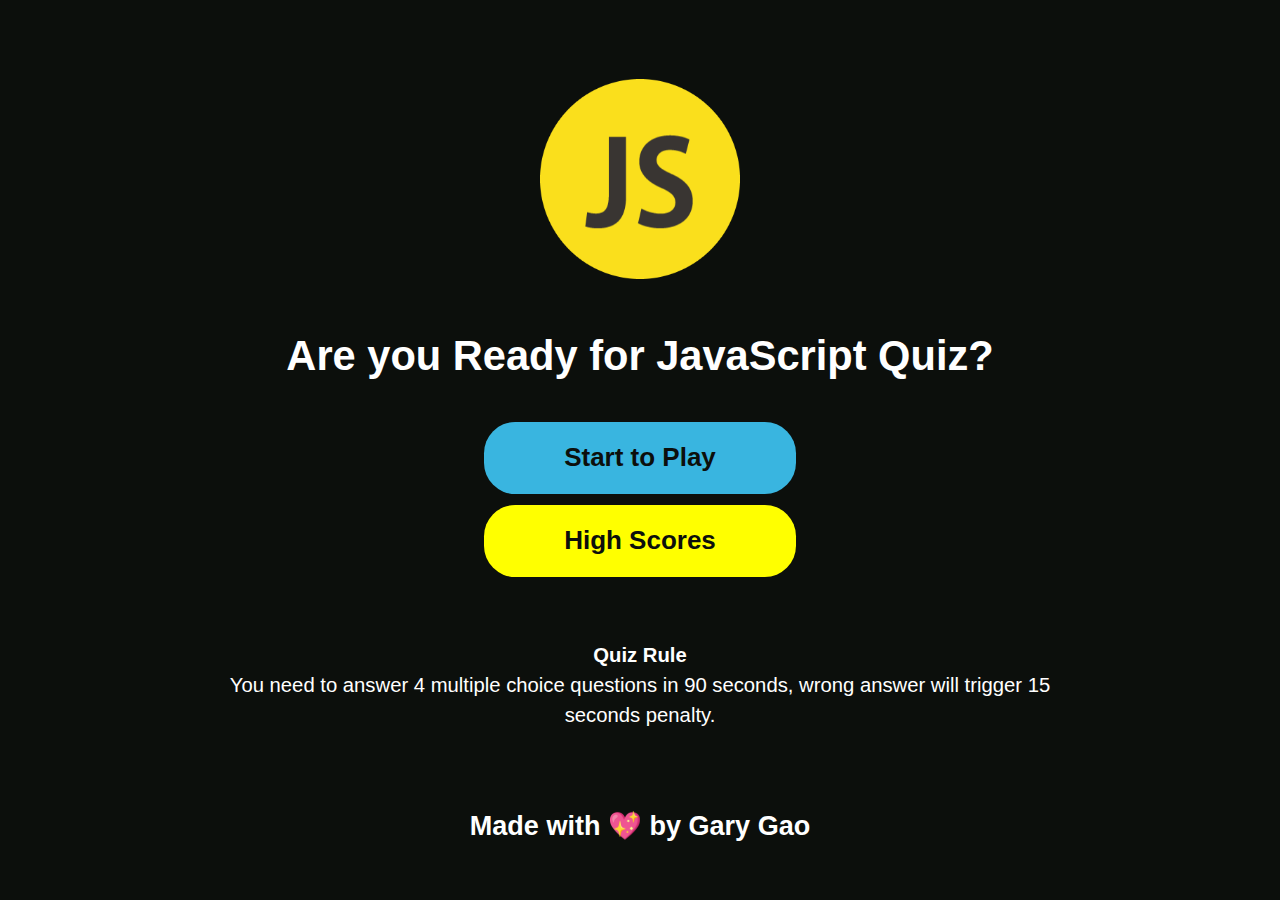
<file: index.html>
<!DOCTYPE html>
<html lang="en">
<head>
    <meta charset="UTF-8">
    <meta http-equiv="X-UA-Compatible" content="IE=edge">
    <meta name="viewport" content="width=device-width, initial-scale=1.0">
    <link rel="stylesheet" href="assets/css/style.css">
    <title>Home page</title>
</head>
<body>
    <section class="container">
        <div>
            <img src="assets/images/js-logo.png" alt="js-logo">
        </div>
        <div id="home" class="flex-column flex-center">
            <h1>Are you Ready for JavaScript Quiz?</h1>
            <a href="assets/html/quiz.html" class="button">Start to Play</a>
            <a href="assets/html/scores.html" class="button" id="scores-button">High Scores</a>
        </div>

        <div id="quiz-rule">
            <h2>Quiz Rule</h2>
            <p>You need to answer 4 multiple choice questions in 90 seconds, wrong answer will trigger 15 seconds penalty.</p>
        </div>
    </section>  
</body>

<footer class="footer">
    <h2>Made with 💖 by Gary Gao</h2>
</footer>
</html>
</file>
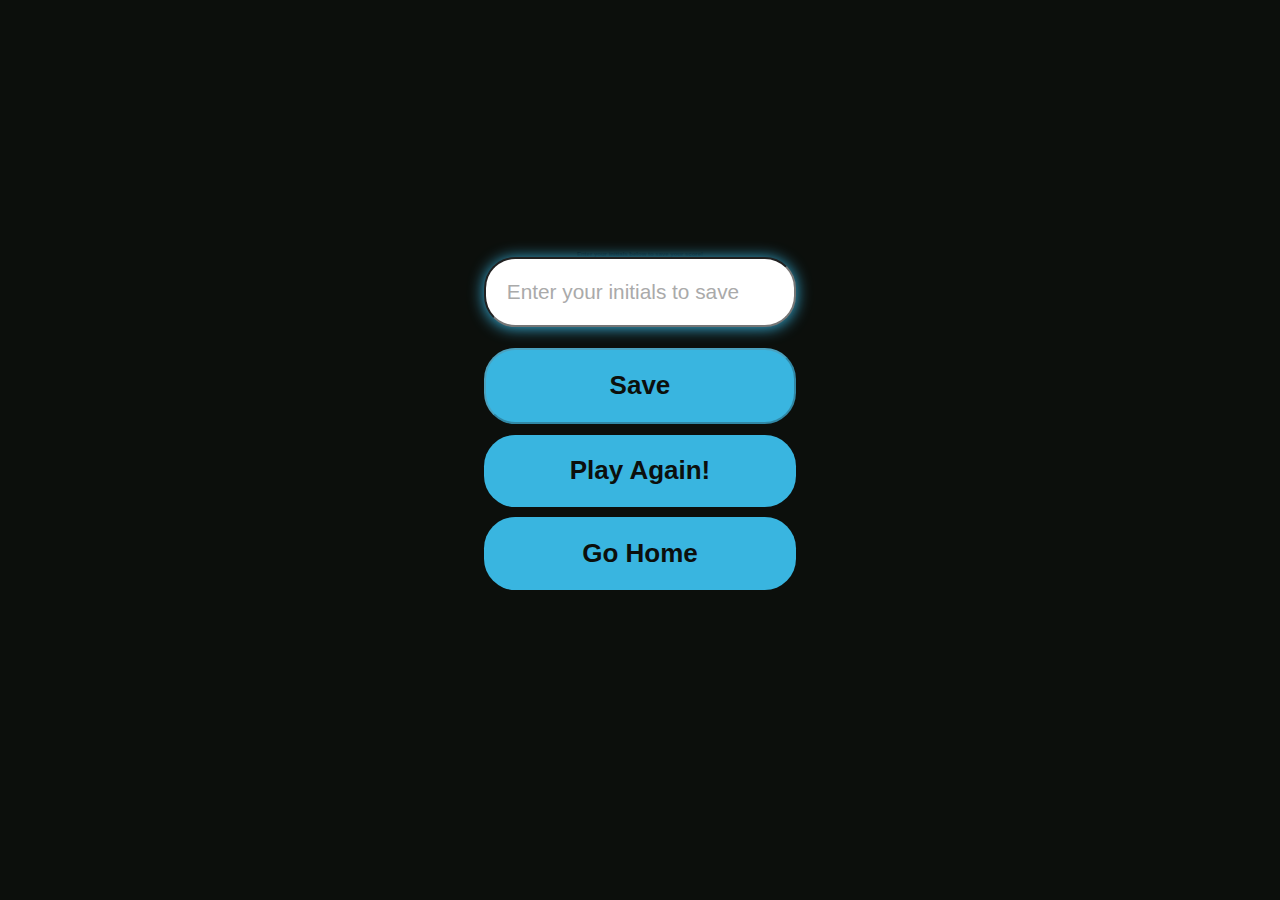
<file: end.html>
<!DOCTYPE html>
<html lang="en">
<head>
    <meta charset="UTF-8">
    <meta http-equiv="X-UA-Compatible" content="IE=edge">
    <meta name="viewport" content="width=device-width, initial-scale=1.0">
    <link rel="stylesheet" href="assets/css/style.css">
    <link rel="stylesheet" href="assets/css/end.css">
    <title>Thanks for Playing!</title>
</head>
<body>
    <div class="container">
        <div id="end" class="flex-column flex-center">
            <h1 id="finalScore">0</h1>
            <form action="" class="form-container">
                <h2 id="end-text">Enter your initials below to save your score!</h2>

                <input type="text" name="name" id="userName"  placeholder="Enter your initials to save"> 
                <button class="button" id="saveButton" type="submit" onclick="saveScore(event)" disabled>Save</button>

            </form>
            <a href="quiz.html" class="button">Play Again!</a>
            <a href="index.html" class="button">Go Home</a>
        </div>

    </div>
    
    <script src="assets/js/end.js"></script>


</body>
</html>
</file>
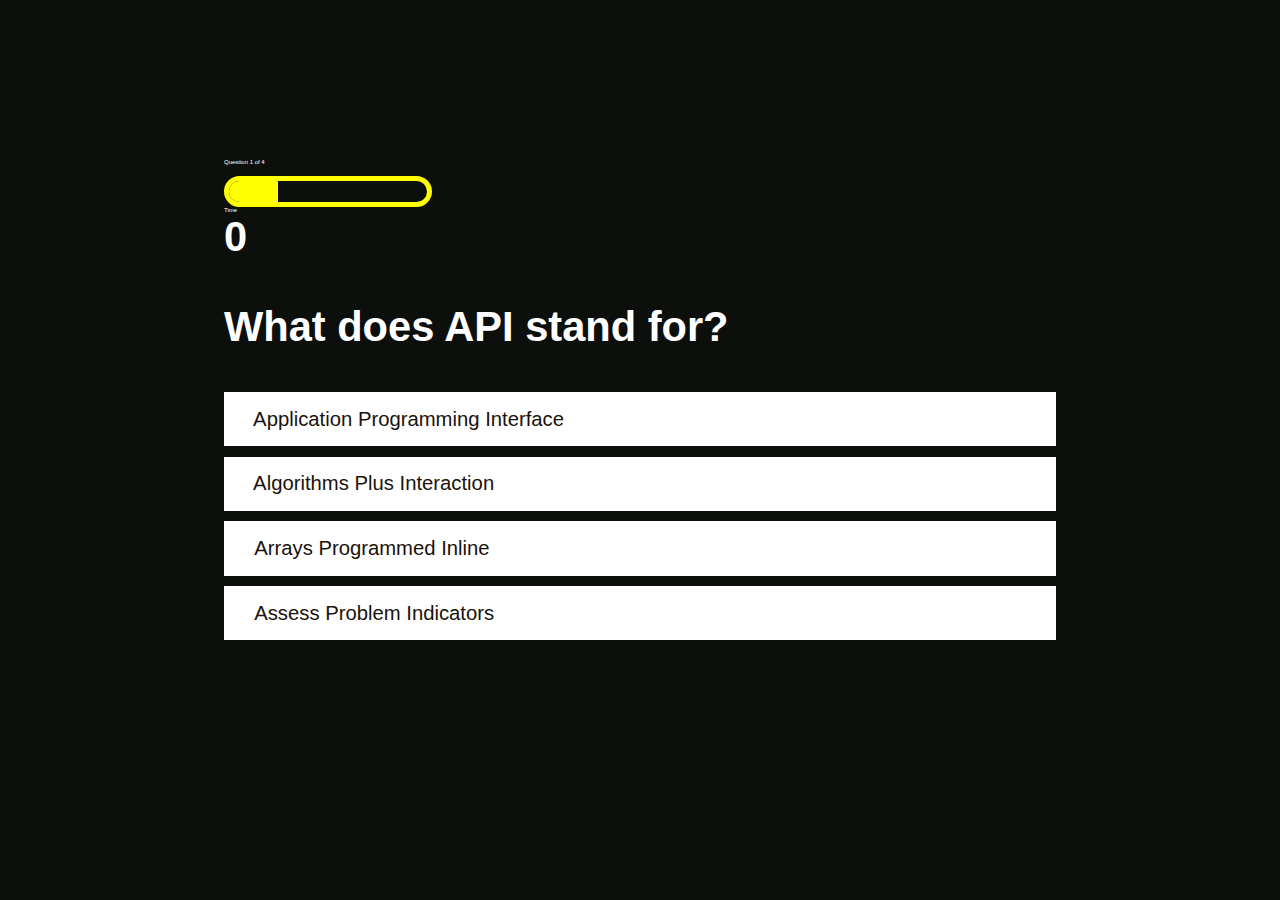
<file: quiz.html>
<!DOCTYPE html>
<html lang="en">
<head>
    <meta charset="UTF-8">
    <meta http-equiv="X-UA-Compatible" content="IE=edge">
    <meta name="viewport" content="width=device-width, initial-scale=1.0">
    <link rel="stylesheet" href="assets/css/style.css">
    <link rel="stylesheet" href="assets/css/quiz.css">
    <title>JavaScript Quiz - Playing</title>
</head>
<body>
    <div class="container">
        <div class="flex-column" id="quiz">
            <div id="hud">
                <div class="hud-item">
                    <p id="progressText" class="hud-prefix">
                        Question
                    </p>

                    <div id="progressBar">
                        <div id="progressBarFull"></div>
                    </div>
                </div>

                <div class="hud-item">
                    <p class="hud-prefix">
                        Time
                    </p>

                    <h1 class="hud-main-text" id="time">
                        0
                        
                    </h1>
                </div>
            </div>

            <h1 id="question">
                What is the answer to this question?
            </h1>
            <div class="choice-container">
                <p class="choice-prefix">A</p>
                <p class="choice-text" data-number="1">choice 1</p>
            </div>

            <div class="choice-container">
                <p class="choice-prefix">B</p>
                <p class="choice-text" data-number="2">choice 2</p>
            </div>

            <div class="choice-container">
                <p class="choice-prefix">C</p>
                <p class="choice-text" data-number="3">choice 3</p>
            </div>

            <div class="choice-container">
                <p class="choice-prefix">D</p>
                <p class="choice-text" data-number="4">choice 4</p>
            </div>






        </div>
    




    </div>

    <script src="assets/js/quiz.js"></script>
  
</body>
</html>
</file>
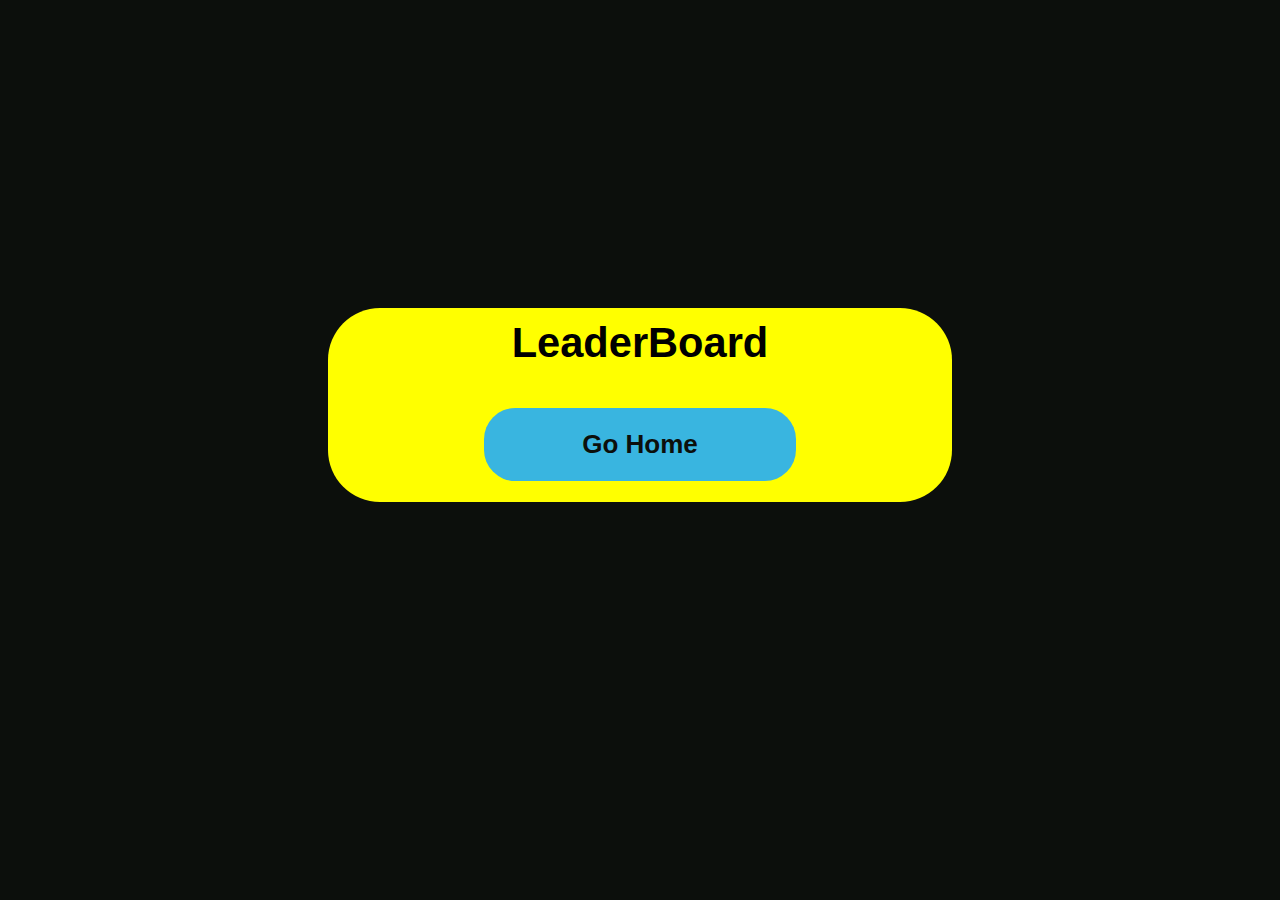
<file: scores.html>
<!DOCTYPE html>
<html lang="en">
<head>
    <meta charset="UTF-8">
    <meta http-equiv="X-UA-Compatible" content="IE=edge">
    <meta name="viewport" content="width=device-width, initial-scale=1.0">
    <link rel="stylesheet" href="assets/css/style.css">
    <link rel="stylesheet" href="assets/css/scores.css">
    <title>LeaderBoard</title>
</head>
<body>
    <div class="container">
        <div id="highScores" class="flex-column flex-center">
            <h1 id="finalScore">LeaderBoard</h1>
            <ol id="highScoresList"></ol>
            <a href="index.html" class="button">Go Home</a>
        </div>
    </div>
    

    <script src="assets/js/scores.js"></script>
</body>
</html>
</file>
<file: assets/css/style.css>
:root {
    background-color: #0c0f0c ;
}

*{
    box-sizing: border-box;
    margin: 0;
    padding: 0;
    font-size: 65%;
    font-family: Arial, Helvetica, sans-serif;
}
/*js logo*/
img {
    width: 200px;
    margin-bottom: 5rem;
}

/* style all h1 in all html files*/
h1 {
    font-size: 4rem;
    color: #fff;
    margin-bottom: 4rem;
}

 /* style all container in all html files */
.container {
    width: 100vw;
    height:90vh;
    display: flex;
    flex-direction: column;
    align-items: center;
    justify-content: center;
    max-width: 85rem;
    margin: 0 auto; 
    padding: 2rem;
}

.flex-column {
    display: flex;
    flex-direction: column;
}

.flex-center {
    justify-content: center;
    align-items: center;
}

 /* style all button for all html files */
.button {
    font-size: 2.5rem;
    padding: 2rem 0;
    width: 30rem;
    margin-bottom: 1rem;
    text-decoration: none;
    text-align: center;
    background-color: #39B5E0;;
    border-radius: 3rem;
    color: #0c0f0c;
    font-weight: bold;
}

.button:hover {
    cursor: pointer;
    transform: scale(1.03);
    box-shadow: 0 0.4rem 1.4rem 0 #39B5E0;
}

/*high score button for all html files*/
#scores-button {
    background-color: yellow; 
}

#scores-button:hover {
    box-shadow: 0 0.4rem 1.4rem 0 yellow;
}

#quiz-rule {
    color: #fff;
    font-size: 3rem;
    margin-top: 5rem;
    text-align: center;
    line-height: 1.5;
}

/*style all footer in html files*/
.footer {
    font-size: 4rem;
    color: #fff;
    text-align: center;
}
</file>
<file: assets/css/end.css>
form {
    width: 100%;
    display: flex;
    flex-direction: column;
    align-items: center;
    max-width: 30rem;
}

input {
    width: 20rem;
    margin-bottom: 2rem;
    padding: 2rem;
    font-size: 2rem;
    box-shadow: 0 0.1rem 1.4rem 0 #39B5E0;
    border-radius: 3rem;

}

input::placeholder {
    color: #aaa;
}

#save-text {
    color:#fff;
    font-size: 2rem;
    margin-bottom: 2rem;
}


#userName {
    width:100%;
    outline: none;
}
</file>
<file: assets/css/quiz.css>
body {
    color: #fff;
}

/*top container progressBar and time*/
#top-container {
    display: flex;
   justify-content: space-between;
}

.top-container-item-title {
    text-align: center;
    font-size: 2rem;
}

#progressBar {
    width: 20rem;
    height: 3rem;
    border: 5px solid yellow;
    border-radius: 3rem;
    overflow: hidden;
    margin-top: 1rem;
}

#progressBarFull {
    height: 100%;
    background-color: yellow;
    /*start from 0% width*/
    width: 0%;
}

/* main container*/
.choice-container {
    display: flex;
    margin-bottom: 1rem;
    font-size: 3rem;
    background-color: white;
    width: 100%;
    min-width: 80rem;
}

/*hover*/
.choice-container:hover {
    transform: scale(1.02);
    cursor: pointer;
    box-shadow: 0 0.4rem 1.4rem 0 #39B5E0;
}

/*choice item number A/B/C/D */
.choice-item{
    padding: 1.5rem 2.5rem;
    color: #1A120B;
    font-weight: bold;
    background-color: #39B5E0;
}

/*choice answer text*/
.choice-text {
    padding: 1.5rem;
    color: #1A120B;
    /* 100% width to make sure user can click anywhere in the text*/
    width: 100%;
}

/* background-color when select answers*/
.correct {
    background-color: greenyellow;
}

.incorrect {
    background-color: rgb(243, 113, 113);
}


@media screen and (max-width:768px) {
    .choice-container {
        min-width: 35rem;
    }
}
</file>
<file: assets/css/scores.css>
/*list item*/
#top5List { 
    margin-bottom: 3rem;
    font-size: 5rem;
    line-height: 1.5;
}

/*high scores container*/
#highScores {
    margin: 0.5rem;
    padding: 1rem;
    background-color: yellow;
    min-width: 60rem;
    border-radius: 5rem;
}

#finalScore {
    color: black;
}

@media screen and (max-width:768px) {
    #highScores {
        min-width: 45rem;
        padding: 2rem;
        text-align: center;
    }
}
</file>
